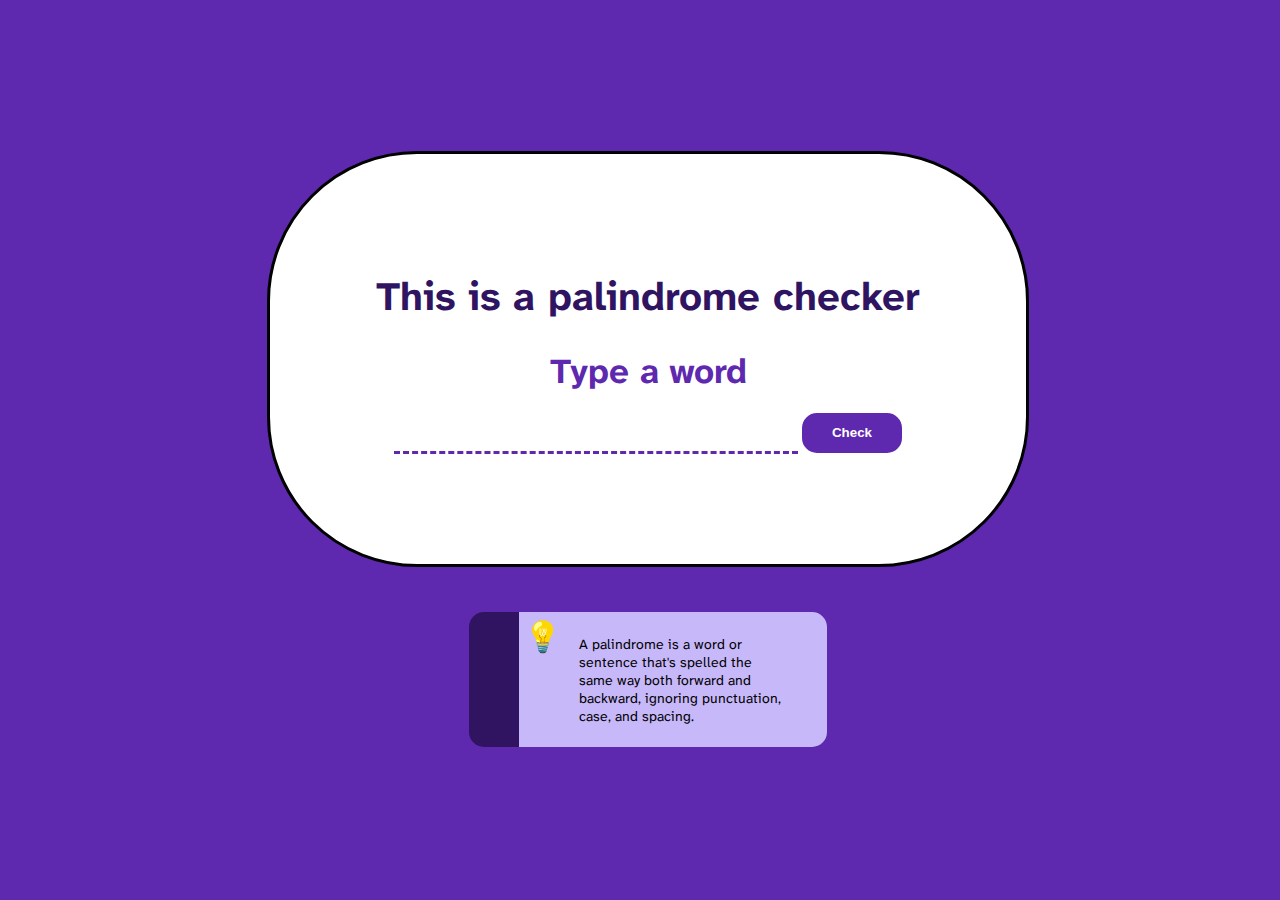
<file: JAVASCRIPT ALGORITHMS AND DATA STRUCTURES/CERTIFICATION PROJECT #1 - PALINDROME CHECKER/index.html>
<!DOCTYPE html>
<html lang="es">
    <head>
        <meta charset="utf-8">
        <meta name="viewport" content="width=device-width, initial-scale=1.0">
        <link rel="stylesheet" href="styles.css">
        <link rel="preconnect" href="https://fonts.googleapis.com">
        <link rel="preconnect" href="https://fonts.gstatic.com" crossorigin>
        <link href="https://fonts.googleapis.com/css2?family=Atkinson+Hyperlegible+Next:ital,wght@0,200..800;1,200..800&display=swap" rel="stylesheet">
        <title>PALINDROME CHECKER</title>
    </head>
    <body>
        <main class="main-section">
            <h1>This is a palindrome checker</h1>
            <div class="container">
                <label for="text-input">Type a word</label>
                <div class="container-btn">
                    <input type="text" id="text-input">
                    <button id="check-btn">Check</button>
                </div>
                <div id="result"></div>
            </div>
            
        </main>
        <div class="container-hint">
            <span class="hint-emoji">💡</span>
            <p class="hint-text">
                A palindrome is a word or sentence that's spelled the same way both forward and backward, ignoring punctuation, case, and spacing.
            </p>
        </div>
        <script src="script.js"></script>
    </body>
</html>
</file>
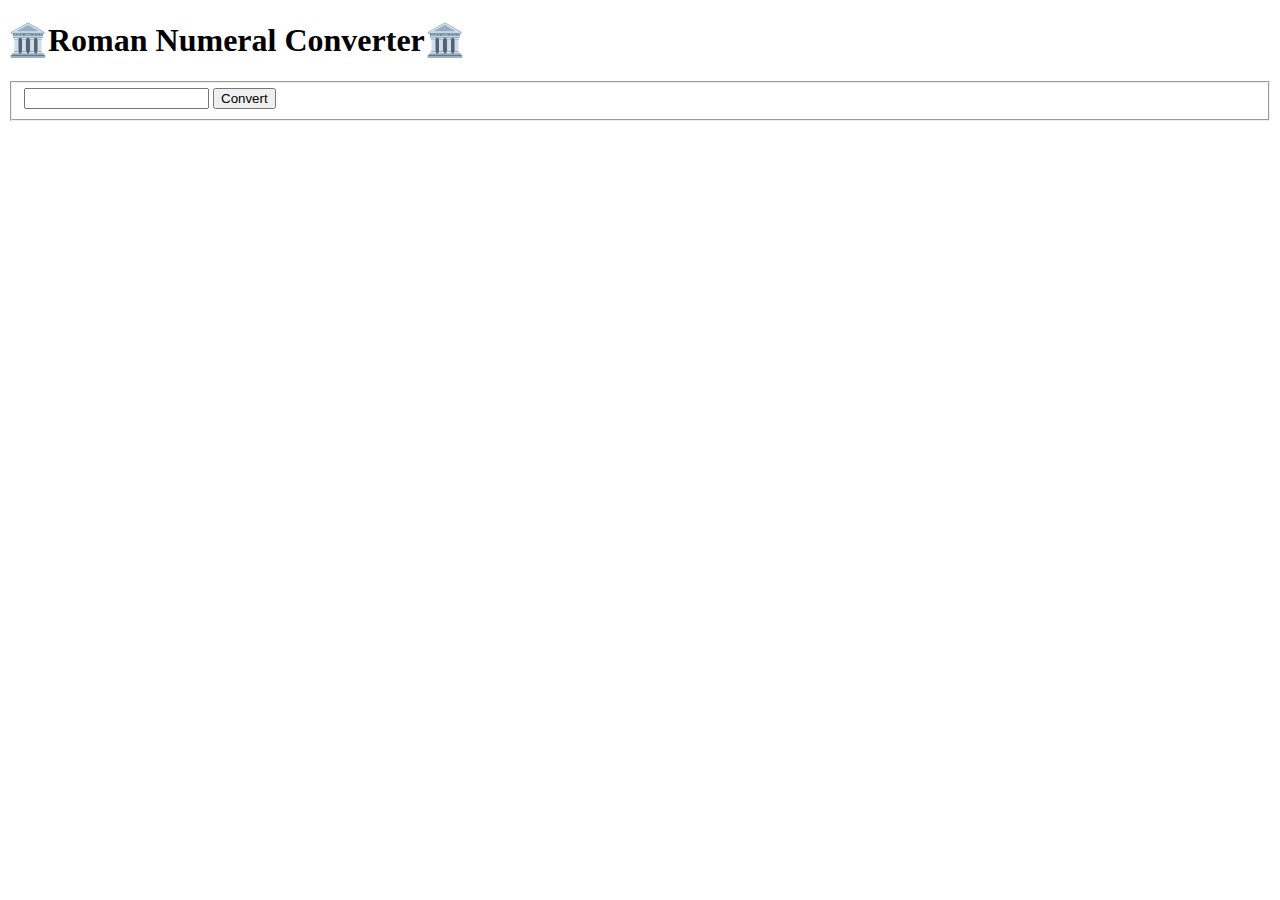
<file: JAVASCRIPT ALGORITHMS AND DATA STRUCTURES/CERTIFICATION PROJECT #2 - ROMAN NUMERAL CONVERTER/index.html>
<!doctype html>
<html lang="en">
<head>
    <meta charset="utf-8">
    <meta name="viewport" content="width=device-width, initial-scale=1.0">
    <link rel="stylesheet" href="styles.css">
    <link rel="icon" href="favicon.svg">
    <link rel="preconnect" href="https://fonts.googleapis.com">
    <link rel="preconnect" href="https://fonts.gstatic.com" crossorigin>
    <link href="https://fonts.googleapis.com/css2?family=Luxurious+Roman&display=swap" rel="stylesheet">
    <title>Roman Numeral Converter</title>
</head>
<body>
    <main>
        <h1>🏛️Roman Numeral Converter🏛️</h1>
        <div id="container">
            <fieldset id="form">
                <label for="number"></label>
                <input type="number" id="number">
                <button id="convert-btn">Convert</button>
            </fieldset>
            <div id="output"></div>
        </div>
    </main>
    <script src="script.js"></script>
</body>
</html>
</file>
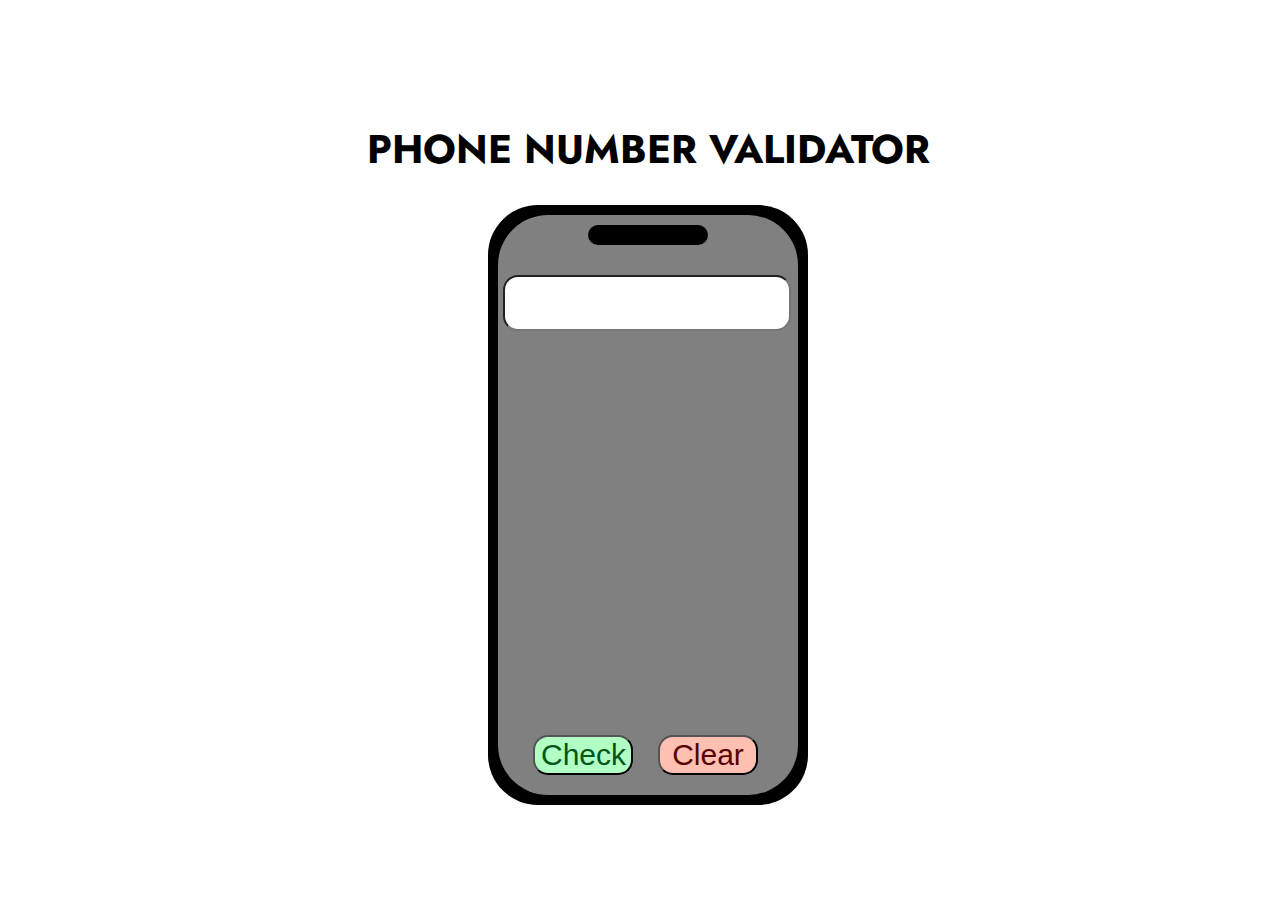
<file: JAVASCRIPT ALGORITHMS AND DATA STRUCTURES/CERTIFICATION PROJECT #3 - PHONE NUMBER VALIDATOR/index.html>
<!DOCTYPE html>
<html lang="en">
<head>
    <meta charset="UTF-8">
    <meta name="viewport" content="width=device-width, initial-scale=1.0">
    <link rel="stylesheet" href="styles.css">
    <link rel="preconnect" href="https://fonts.googleapis.com">
    <link rel="preconnect" href="https://fonts.gstatic.com" crossorigin>
    <link href="https://fonts.googleapis.com/css2?family=Jost:ital,wght@0,100..900;1,100..900&display=swap" rel="stylesheet">
    <title>PHONE NUMBER VALIDATOR</title>
</head>
<body>
    <h1>PHONE NUMBER VALIDATOR</h1>
    <div class="phone-frame">
        <div class="phone-display">
            <div class="phone-camera"></div>
            <input type="number" name="" id="user-input">
            <div id="results-div"></div>
            <div class="btn-group">
                <button id="check-btn">Check</button>
                <button id="clear-btn">Clear</button>
            </div>
        </div>
    </div>




    <script src="script.js"></script>
</body>
</html>
</file>
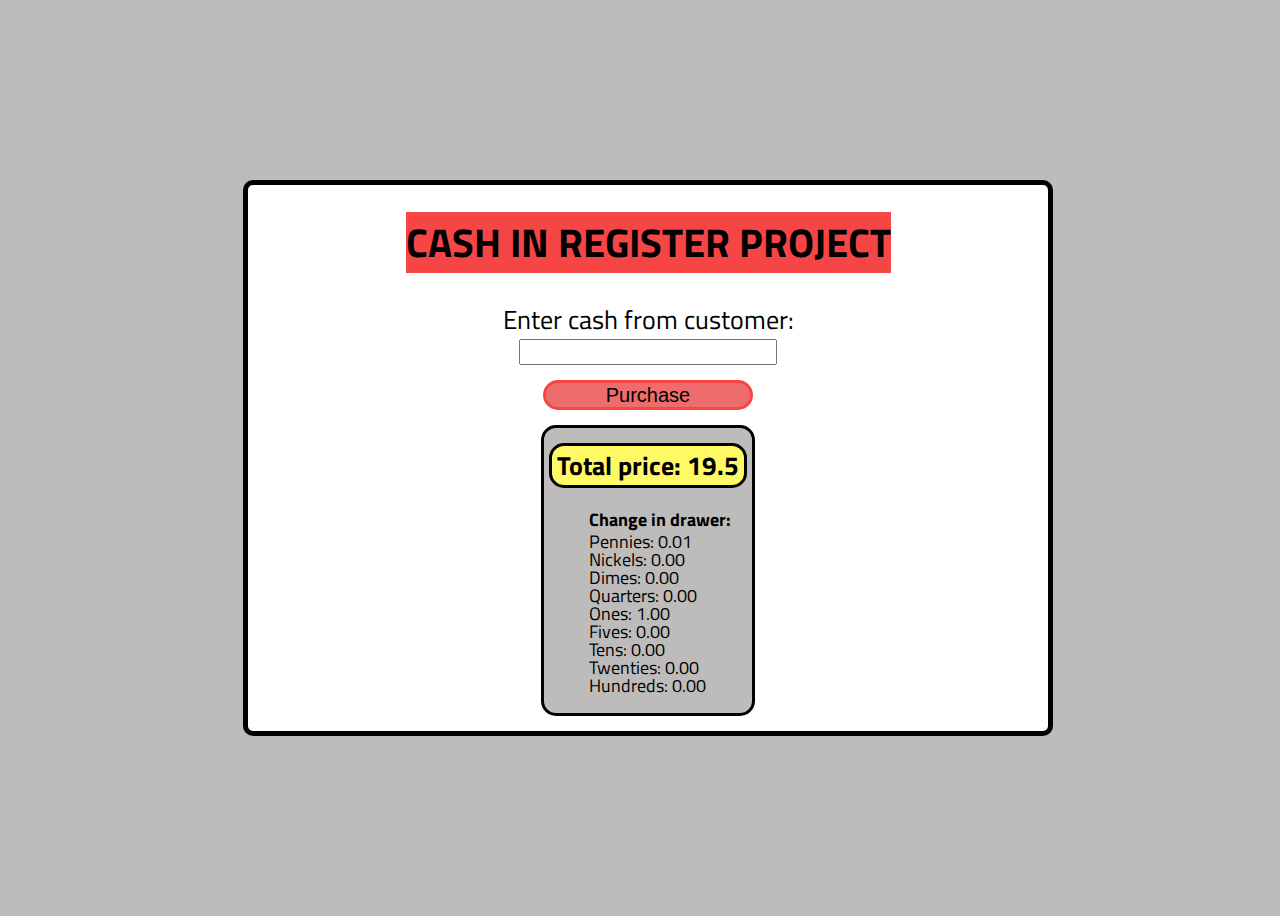
<file: JAVASCRIPT ALGORITHMS AND DATA STRUCTURES/CERTIFICATION PROJECT #4 - CASH REGISTER/index.html>
<!DOCTYPE html>
<html lang="en">
<head>
    <meta charset="UTF-8">
    <meta name="viewport" content="width=device-width, initial-scale=1.0">
    <link rel="stylesheet" href="styles.css">
    <link rel="preconnect" href="https://fonts.googleapis.com">
    <link rel="preconnect" href="https://fonts.gstatic.com" crossorigin>
    <link href="https://fonts.googleapis.com/css2?family=Titillium+Web:ital,wght@0,200;0,300;0,400;0,600;0,700;0,900;1,200;1,300;1,400;1,600;1,700&display=swap" rel="stylesheet">
    <title>CASH IN REGISTER</title>
</head>
<body>
    <main>
        <h1 class="title">CASH IN REGISTER PROJECT</h1>
        <div id="change-due"></div>
        <div class="cash-from-customer">
            <div>Enter cash from customer:</div>
            <input type="number" id="cash">
            <button id="purchase-btn">Purchase</button>
        </div>

        <div class="cash-register">
            <div id="total-price"></div>

            <div id="cash-in-drawer"></div>
        </div>
    </main>
    <script src="script.js"></script>
</body>
</html>
</file>
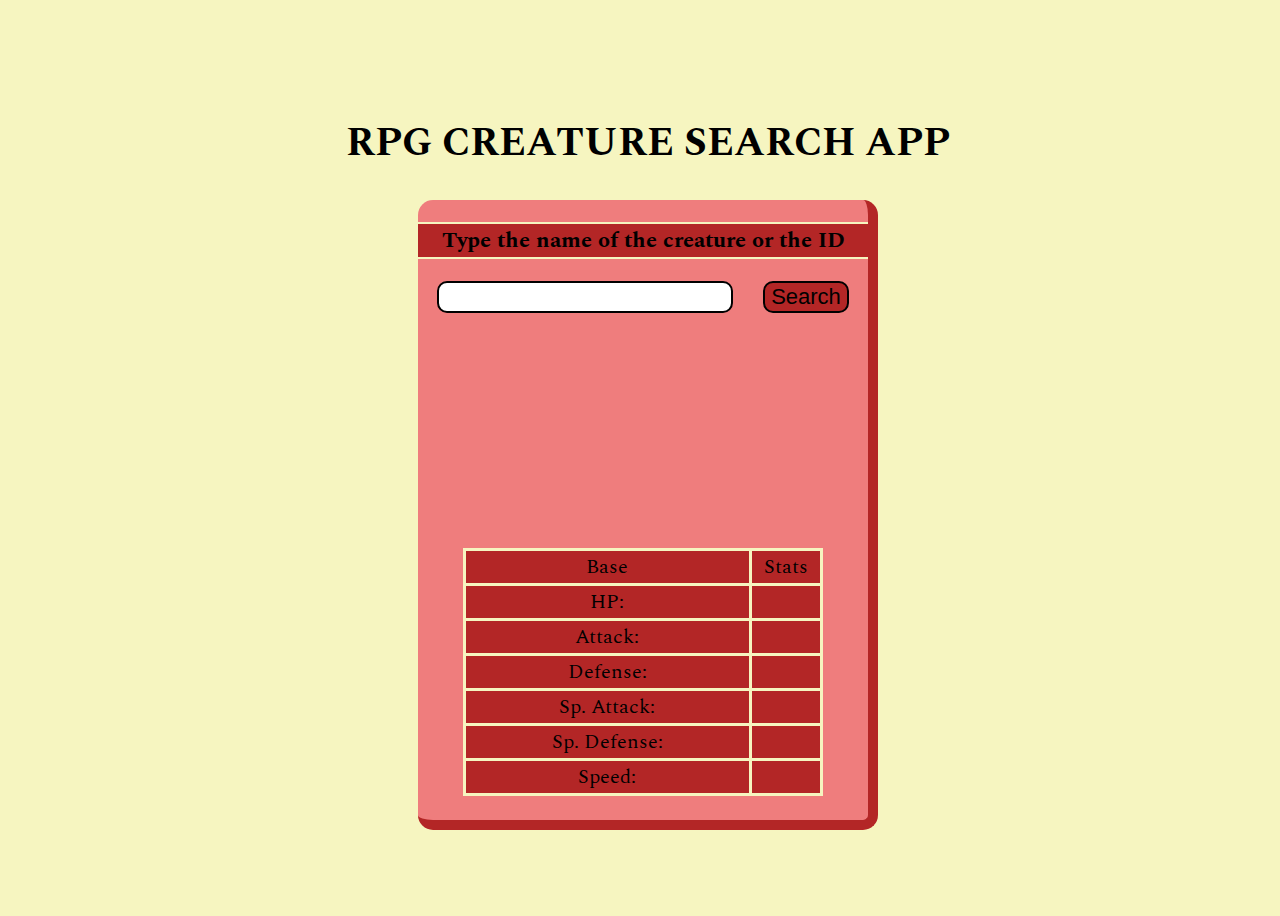
<file: JAVASCRIPT ALGORITHMS AND DATA STRUCTURES/CERTIFICATION PROJECT #5 - RPG CREATURE SEARCH APP/index.html>
<!DOCTYPE html>
<html lang="en">
<head>
    <meta charset="UTF-8">
    <meta name="viewport" content="width=device-width, initial-scale=1.0">
    <link rel="stylesheet" href="styles.css">
    <title>RPG CREATURE SEARCH APP</title>
    <link rel="preconnect" href="https://fonts.googleapis.com">
    <link rel="preconnect" href="https://fonts.gstatic.com" crossorigin>
    <link href="https://fonts.googleapis.com/css2?family=Spectral:ital,wght@0,200;0,300;0,400;0,500;0,600;0,700;0,800;1,200;1,300;1,400;1,500;1,600;1,700;1,800&display=swap" rel="stylesheet">
</head>
<body>
    <main>
        <h1>RPG CREATURE SEARCH APP</h1>
        <div class="container">
            <p>Type the name of the creature or the ID</p>
            <form class="input-container">
                <input type="text" id="search-input" required>
                <button id="search-button">Search</button>
            </form>
            <div class="main-data">
                <span id="creature-name"></span>
                <span id="creature-id"></span>
                <br>
                <span id="weight"></span>
                <span id="height"></span>
                <div id="types"></div>
                <div id="special-name"></div>
                <div id="special-description"></div>
            </div>
            <table class="stats-data">
                <tr>
                    <td>Base</td>
                    <td>Stats</td>
                </tr>
                <tr>
                    <td>HP:</td>
                    <td id="hp"></td>
                </tr>
                <tr>
                    <td>Attack:</td>
                    <td id="attack"></td>
                </tr>
                <tr>
                    <td>Defense:</td>
                    <td id="defense"></td>
                </tr>
                <tr>
                    <td>Sp. Attack:</td>
                    <td id="special-attack"></td>
                </tr>
                <tr>
                    <td>Sp. Defense:</td>
                    <td id="special-defense"></td>
                </tr>
                <tr>
                    <td>Speed:</td>
                    <td id="speed"></td>
                </tr>
            </table>
        </div>
    </main>
    <script src="script.js"></script>
</body>
</html>
</file>
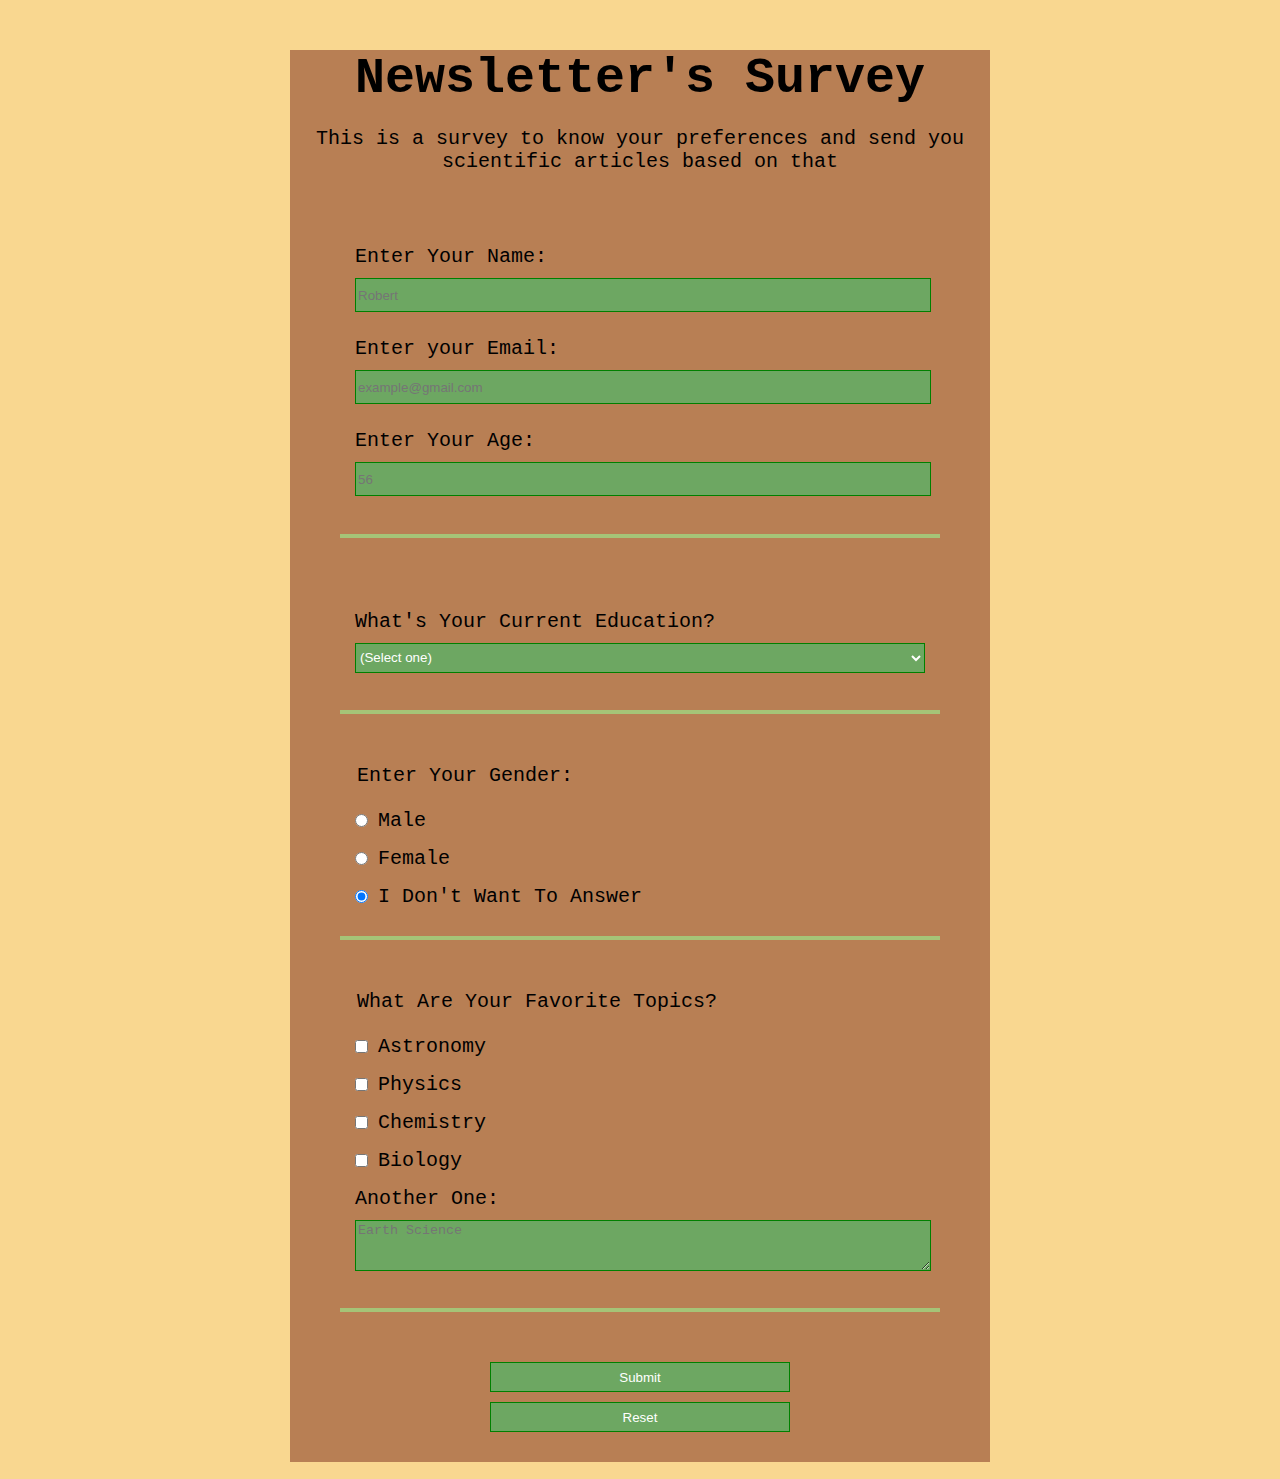
<file: RESPONSIVE WEB DESIGN/CERTIFICATION PROJECT #1 - SURVEY FORM/index.html>
<!doctype html>
<html lang="en">
  <head>
    <meta charset="utf-8">
    <meta name="viewport" content="width=device-width, initial-scale=1">
    <title>Newsletter's Survey</title>
    <link rel="stylesheet" href="styles.css">
  </head>
  <body>
    <div id="transparent-bg">
    <h1 id="title">Newsletter's Survey</h1>
    <p id="description">This is a survey to know your preferences and send you scientific articles based on that</p>
    <form id="survey-form">
      <fieldset>
        <label id="name-label">Enter Your Name: <input id="name" type="text" placeholder="Robert" required/><label>
        <label id="email-label">Enter your Email: <input id="email" type="email" placeholder="example@gmail.com" required/></label>
        <label id="number-label">Enter Your Age: <input id="number" type="number" min="18" max="120" placeholder="56"/></label>
      </fieldset>
      <fieldset>
        <label for="dropdown"> What's Your Current Education?
        <select id="dropdown">
          <option value="">(Select one)</option>
          <option value="Secondary">Secondary</option>
          <option value="Higher-Vocational-Training">Higher Vocational Training</option>
          <option value="Degree">Degree</option>
          <option value="Master-Degree">Master's Degree</option>
          <option value="Bachelor-Degree">Bachelor's Degree</option>
          <option value="Doctorate">Doctorate</option>
        </select>
        </label>
      </fieldset>
      <fieldset>
          <legend>Enter Your Gender: </legend>
        <label for="male">
          <input type="radio" id="male" name="radio-buttons" class="input-middle" value="male">Male</input>
        </label>
        <label for="female">
          <input type="radio"  id="female" name="radio-buttons" class="input-middle" value="female">Female</input>
          </label>
          <label for="No-Answer">
          <input type="radio" id="No-Answer" name="radio-buttons" class="input-middle" value="no-answer" checked>I Don't Want To Answer</input>
      </fieldset>
      <fieldset>
        <legend>What Are Your Favorite Topics?</legend>
        <label for="Astronomy">
          <input type="checkbox" value="Astronomy" id="Astronomy" class="input-middle">Astronomy</input>
        </label>
        <label for="Physics">
          <input type="checkbox" value="Physics" id="Physics" class="input-middle">Physics</input>
        </label>
        <label for="Chemistry">
          <input type="checkbox" value="Chemistry" id="Chemistry" class="input-middle">Chemistry</input>
        </label>
        <label for="Biology">
          <input type="checkbox" value="Biology" id="Biology" class="input-middle">Biology</input>
        </label>
        <label for="text" id="text">Another One: 
          <textarea rows="3" cols="30" placeholder="Earth Science" id="area-text"></textarea>
        </label>
      </fieldset>
      <label class="buttons">
        <input id="submit" type="submit" value="Submit"></input>
        <input id="reset" type="reset" value="Reset"></input>
      </label>
    </form>
</div>
  </body>
</html>
</file>
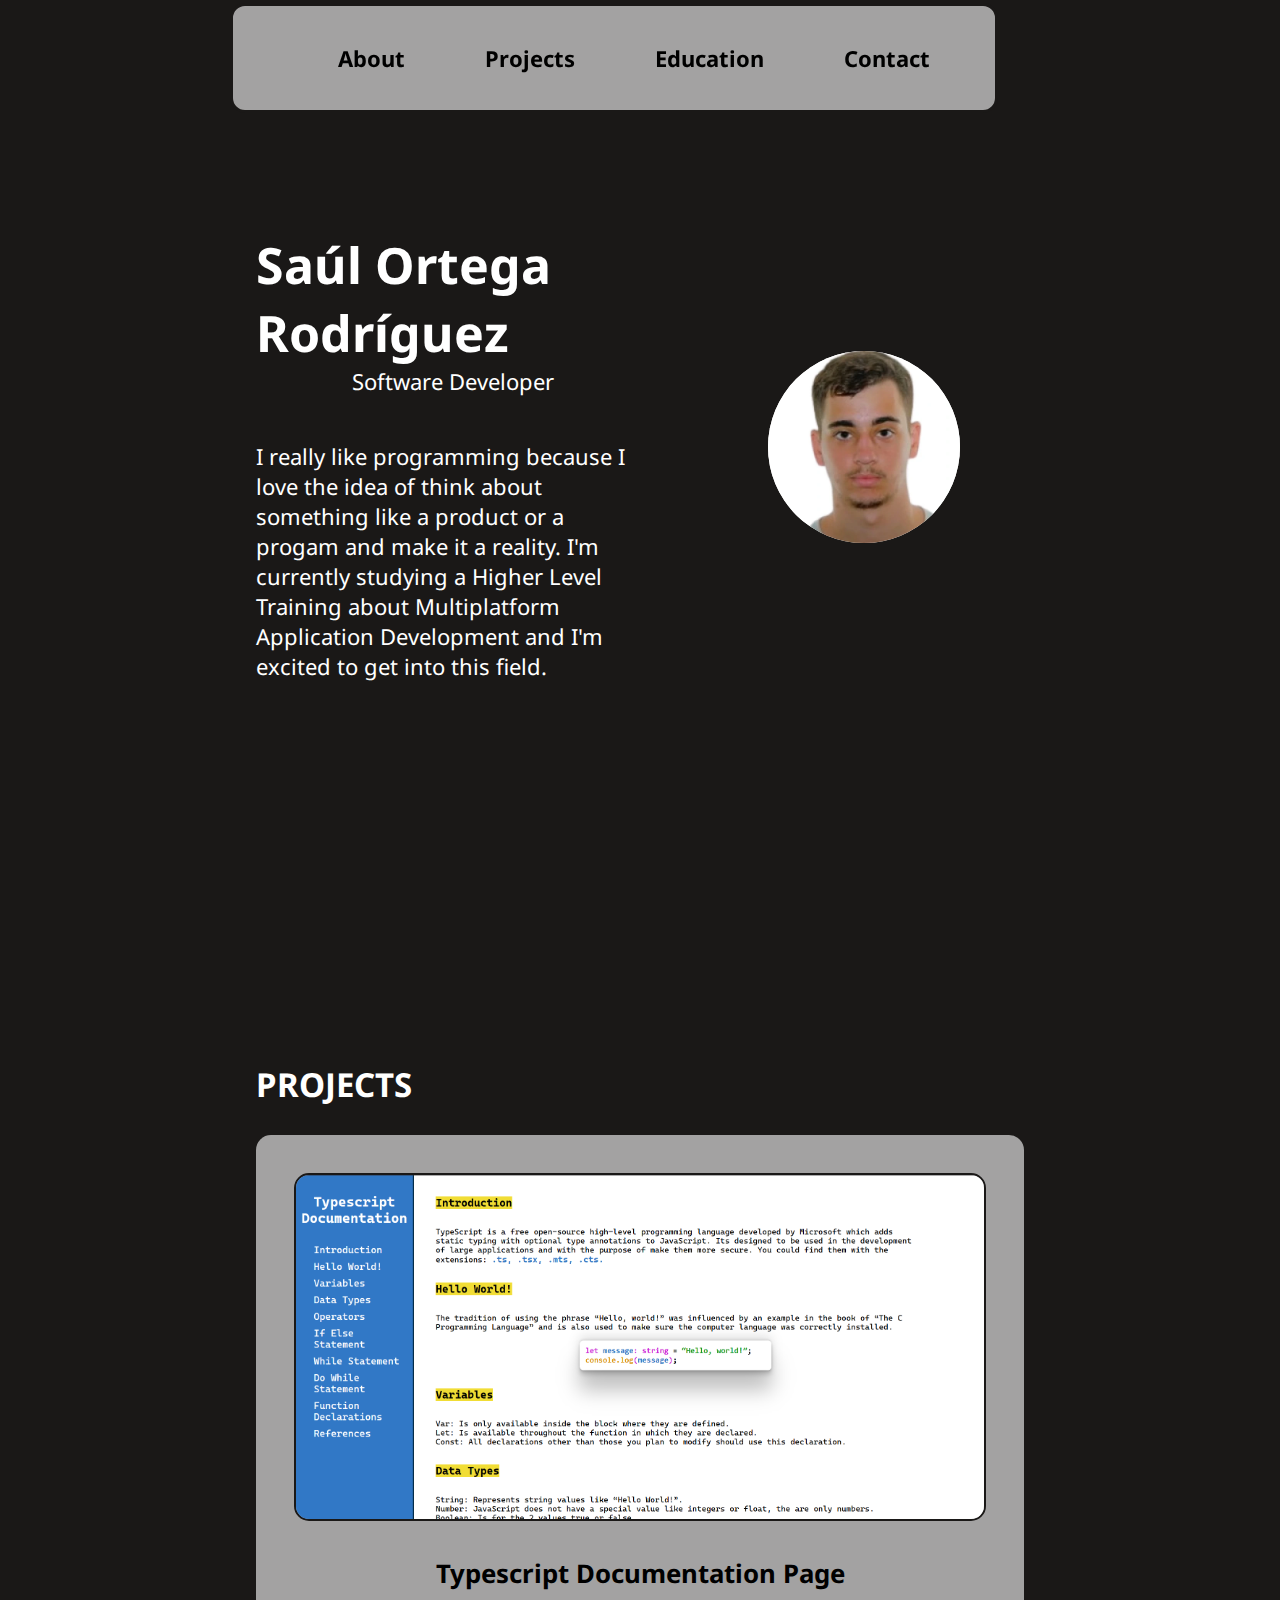
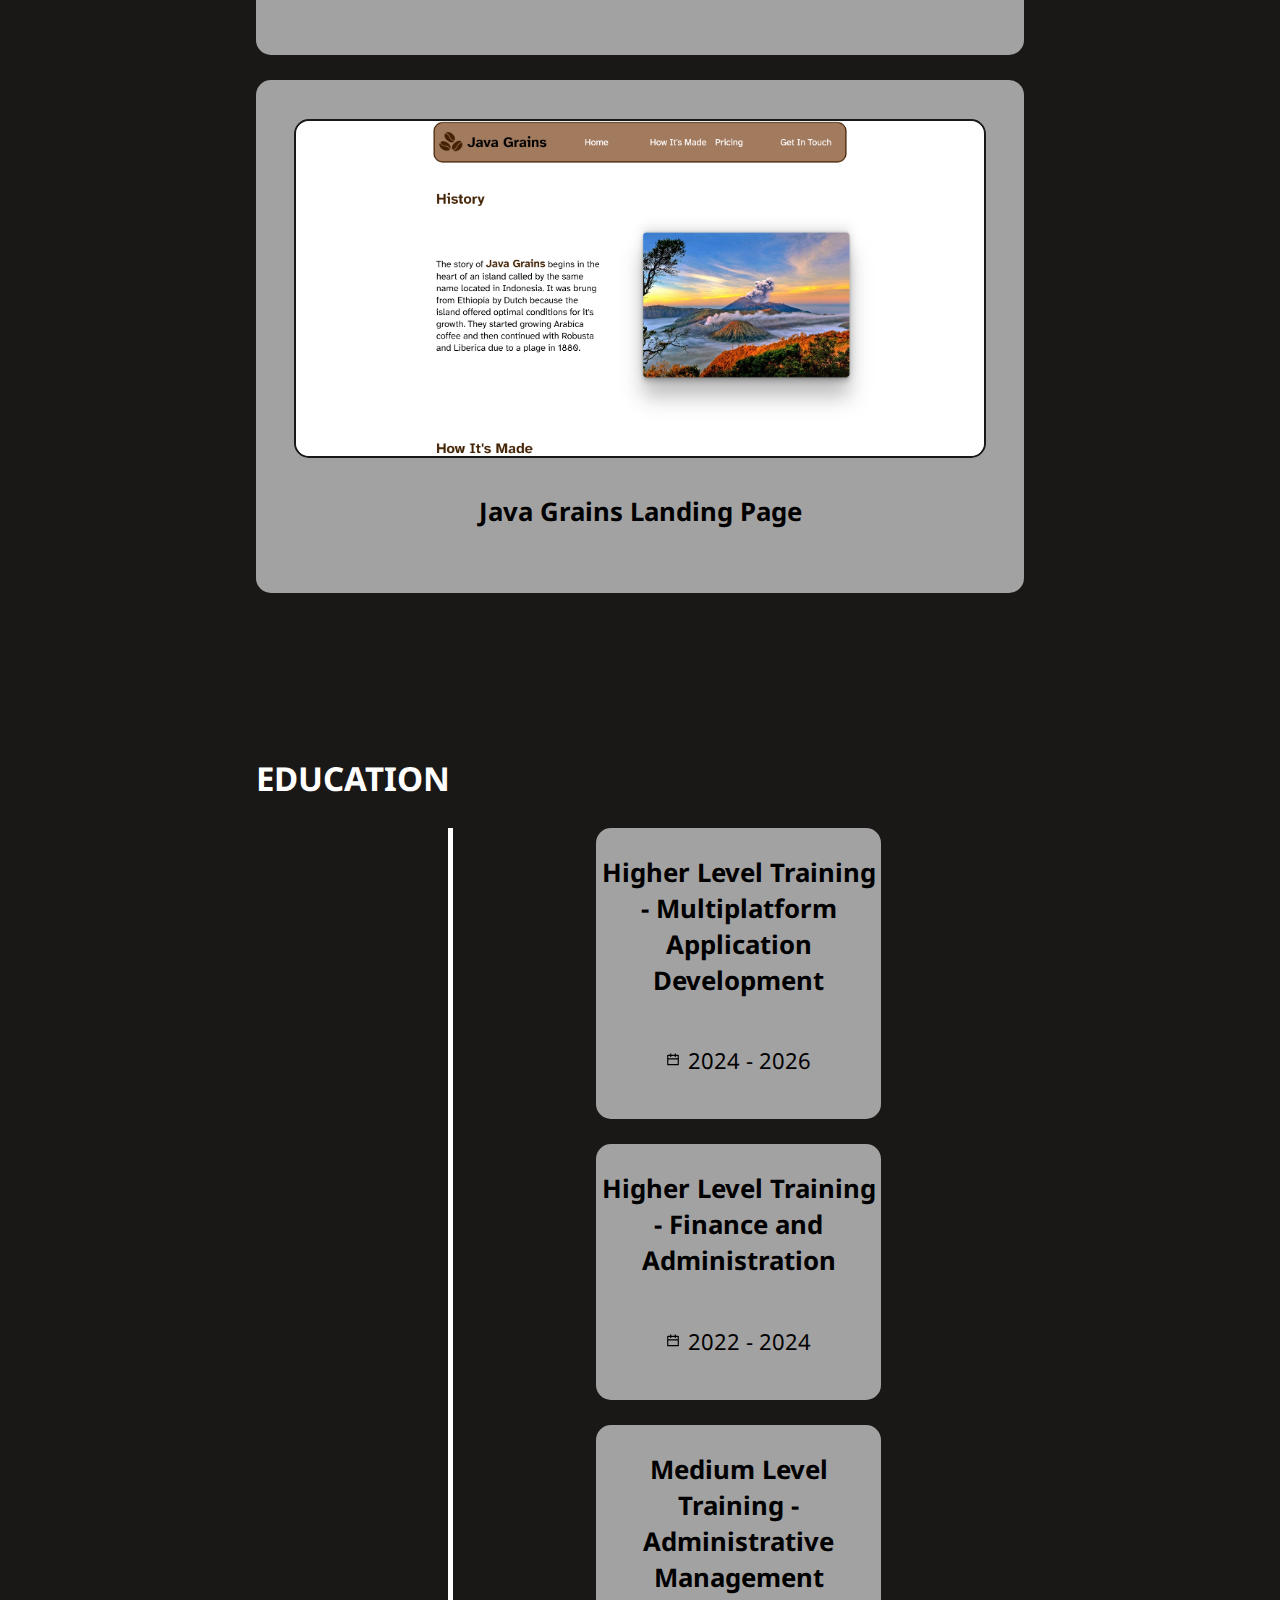
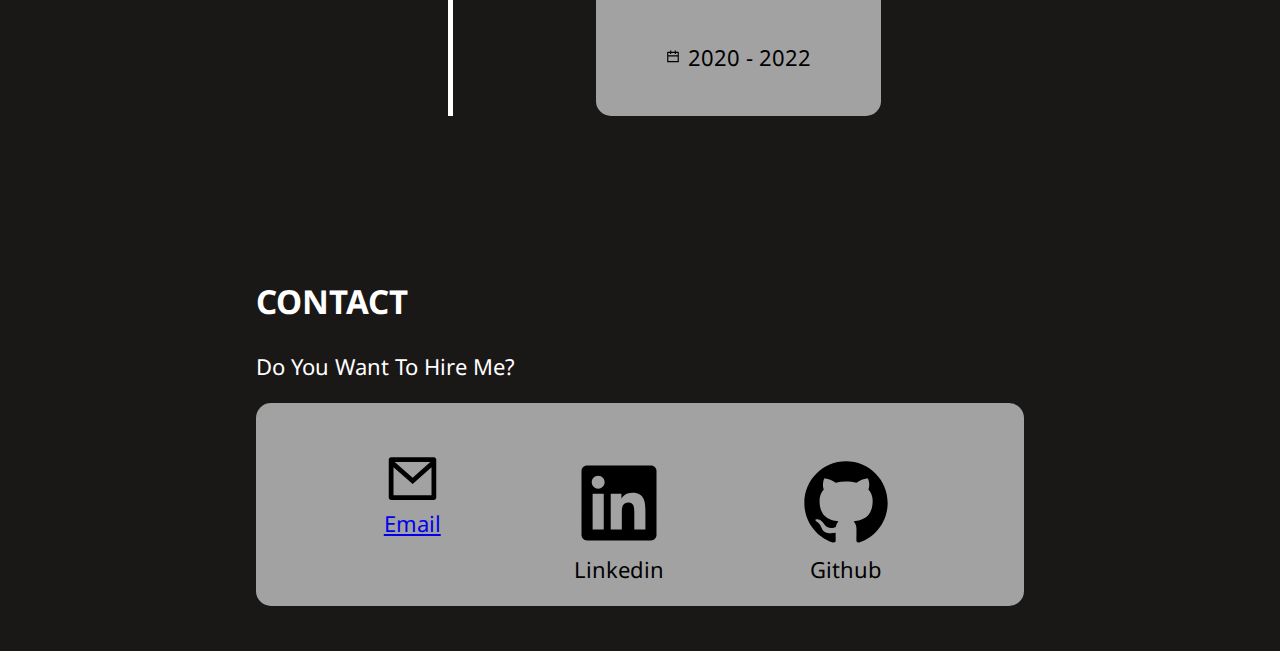
<file: RESPONSIVE WEB DESIGN/CERTIFICATION PROJECT #5 - PERSONAL PORTFOLIO WEBPAGE/index.html>
<!doctype html>
<html lang="en">
    <head>
        <meta charset="utf-8">
        <meta name="viewport" content="width=device-width, initial-scale=1.0">
        <link rel="stylesheet" href="styles.css">
        <link rel="preconnect" href="https://fonts.googleapis.com">
        <link rel="preconnect" href="https://fonts.gstatic.com" crossorigin>
        <link href="https://fonts.googleapis.com/css2?family=Noto+Sans:ital,wght@0,100..900;1,100..900&display=swap" rel="stylesheet">
        <title>Personal Portfolio</title>
    </head>
    <body>  
        <nav id="navbar">
            <ul class="nav-unordered-list">
                <li class="nav-list">
                    <a href="#welcome-section" class="nav-link">
                        <div class="nav-div">About</div>
                    </a>
                </li>
                <li class="nav-list">
                    <a href="#projects" class="nav-link">
                        <div class="nav-div">Projects</div>
                    </a>
                </li>
                <li class="nav-list">
                    <a href="#education" class="nav-link">
                        <div class="nav-div">Education</div>
                    </a>
                </li>
                <li class="nav-list">
                    <a href="#contact" class="nav-link">
                        <div class="nav-div">Contact</div>
                    </a>
                </li>
            </ul>
        </nav>
        <section id="welcome-section">
            <div class="container-welcome">
                <h1>Saúl Ortega Rodríguez</h1>
                <p class="job">Software Developer</p>
                <p class="explanation">
                    I really like programming because I love the idea of think about something like a product or a progam and make it a reality.
                    I'm currently studying a Higher Level Training about Multiplatform Application Development and I'm excited to get into this field.
                </p>
            </div>
            <div class="container-welcome">
                <img src="IMAGES/PROFILE.webp" alt="Image Of Profile" class="profile-image">
            </div>
        </section>
        <section id="projects">
            <h2>PROJECTS</h2>
            <div class="projects-flex">
                <a href="https://personaltypescriptdoc.netlify.app/" class="project-link" target="_blank">
                    <div class="project-tile">
                        <img src="IMAGES/PROJECT-1.webp" alt="Image Of Personal Typescript Documentation Page" class="project-img">
                        <h3 class="project-title">Typescript Documentation Page</h3>
                    </div>
                </a>
                <a href="https://personalproductpage.netlify.app/" class="project-link" target="_blank">
                    <div class="project-tile">
                        <img src="IMAGES/PROJECT-2.webp" alt="Image Of Personal Product Page" class="project-img">
                        <h3 class="project-title">Java Grains Landing Page</h3>
                    </div>
                </a>
            </div>
        </section>
        <section id="education">
            <h2>EDUCATION</h2>
            <div class="education-timeline">
                <div class="education-div">
                    <h3>Higher Level Training - Multiplatform Application Development</h3>
                    <div class="education-date">
                        <img src="IMAGES/CALENDAR-ICON.svg" alt="Calendar Icon" class="education-icon">
                        <p>2024 - 2026</p>
                    </div>
                    <p></p>
                </div>
                <div class="education-div">
                    <h3>Higher Level Training - Finance and Administration</h3>
                    <div class="education-date">
                        <img src="IMAGES/CALENDAR-ICON.svg" alt="Calendar Icon" class="education-icon">
                        <p>2022 - 2024</p>
                    </div>
                    <p></p>
                </div>
                <div class="education-div">
                    <h3>Medium Level Training - Administrative Management</h3>
                    <div class="education-date">
                        <img src="IMAGES/CALENDAR-ICON.svg" alt="Calendar Icon" class="education-icon">
                        <p>2020 - 2022</p>
                    </div>
                    <p></p>
                </div>
            </div>
        </section>
        <section id="contact">
            <h2>CONTACT</h2>
            <p>Do You Want To Hire Me?</p>
            <div class="container-profile">
                <a href="mailto:saulalbertoortegarodriguez@gmail.com" class="profile-link" target="_blank">
                    <img src="IMAGES/EMAIL-ICON.svg" alt="Email Icon" id="profile-icon">
                    <p class="profile-paragraph">Email</p>
                </a>
                <a href="https://www.linkedin.com/in/saul-alberto-ortega-rodriguez-1032b0232/" id="profile-link" target="_blank">
                    <img src="IMAGES/LINKEDIN-ICON.svg" alt="Linkedin Icon" class="profile-icon">
                    <p class="profile-paragraph">Linkedin</p>
                </a>
                <a href="https://github.com/Saul-Ortega" id="profile-link" target="_blank">
                    <img src="IMAGES/GITHUB-ICON.svg" alt="Github Icon" class="profile-icon">
                    <p class="profile-paragraph">Github</p>
                </a>
            </div>
        </section>
    </body>
</html>
</file>
<file: JAVASCRIPT ALGORITHMS AND DATA STRUCTURES/CERTIFICATION PROJECT #1 - PALINDROME CHECKER/styles.css>
:root {
    --background-color1: #5e28af;
    --background-color2: #e5f526;
    --background-color3: #c7b8fa;
    --background-color4: #8375c4;
    --text-color1: #2f1461;
    --text-color2: white;
    --text-color3: #5e28af;
    --text-color4: black;
}

::selection {
    color: var(--text-color4);
    background-color: var(--background-color2);
}

body {
    width: 100vw;
    height: 98vh;
    display: flex;
    flex-direction: column;
    justify-content: center;
    align-items: center;
    background-color: var(--background-color1);
    overflow-x: hidden;
    font-family: 'Atkinson Hyperlegible Next', sans-serif;
}

.main-section {
    background-color: white;
    width: 30vw;
    height: auto;
    padding: 90px;
    border: 3px solid black;
    border-radius: 150px;
}

h1 {
    color: var(--text-color1);
    font-size: 40px;
    text-align: center;
}

.container {
    display: flex;
    flex-direction: column;
    align-items: center;
}

label {
    color: var(--text-color3);
    font-size: 35px;
    font-weight: bold;
}

#text-input {
    margin-top: 20px;
    margin-bottom: 20px;
    width: 400px;
    height: 35px;
    border: none;
    border-bottom: 3px dashed var(--background-color1);
}

#check-btn {
    width: 100px;
    height: 40px;
    background: var(--background-color1);
    color: var(--text-color2);
    font-weight: bold;
    border: 2px solid var(--background-color1);
    border-radius: 15px;
}

#check-btn:hover {
    background-color: var(--background-color2);
    border: 2px solid black;
    color: var(--text-color4);
}

.container-hint {
    width: 17vw;
    height: 5vh;
    padding: 5vh;
    margin-top: 5vh;
    border-left: 50px solid #301461;
    background-color: var(--background-color3);
    color: var(--text-color4);
    border-radius: 15px;
    display: flex;
    justify-content: center;
    align-items: center;
    position: relative;
}

.container-hint:hover {
    background-color: var(--background-color4);
}

.container-hint:hover .hint-emoji {
    transform: rotate(40deg);
    scale: 1.2;
    transition-duration: 0.5s;
}

.hint-emoji {
    font-size: 30px;
    position: absolute;
    left: 0;
    top: 0;
    margin-top: 5px;
    margin-left: 5px;
}

.hint-text {
    margin-left: 15px;
    font-size: 20px;
}

@media only screen and (max-width: 1703px) and (min-width: 1501px) {
    .main-section {
        width: 45vw;
    }

    .hint-text {
        font-size: 19px;
    }
}

@media only screen and (max-width: 1500px) and (min-width: 1115px) {
    .main-section {
        width: 45vw;
    }

    .hint-text {
        font-size: 14px;
    }
}

@media only screen and (max-width: 1114px) and (min-width: 768px) {
    .main-section {
        width: 60vw;
    }

    h1 {
        font-size: 35px;
    }

    .container-btn {
        display: flex;
        justify-content: center;
        align-items: center;
        flex-direction: column;
    }

    #check-btn {
        font-size: 15px;
    }

    .container-hint {
        width: 35vw;
    }
}

@media only screen and (max-width: 767px) and (min-width: 320px) {
    .main-section {
        margin-top: 10vh;
        width: 90vw;
        padding: 0 0 25px 0;
        border-radius: 75px;
    }

    .container-btn {
        display: flex;
        justify-content: center;
        align-items: center;
        flex-direction: column;
    }

    #text-input {
        width: 120%;
    }

    #result {
        margin-top: 25px;
    }

    .container-hint {
        width: 60vw;
        height: 40vh;
    }

    .hint-text {
        margin-left: 25px;
        font-size: 18px;
    }
}
</file>
<file: JAVASCRIPT ALGORITHMS AND DATA STRUCTURES/CERTIFICATION PROJECT #2 - ROMAN NUMERAL CONVERTER/styles.css>
/*QUIERO PONER UNA COMBINACIÓN DEL COLOR DEL MARMOL QUE ES ESTE #bdbdbd Y EL BRONCE ANTIGUO #665d1e*/
::root {
    
}
</file>
<file: JAVASCRIPT ALGORITHMS AND DATA STRUCTURES/CERTIFICATION PROJECT #3 - PHONE NUMBER VALIDATOR/styles.css>
body {
    width: 100vw;
    height: 98vh;
    display: flex;
    flex-direction: column;
    justify-content: center;
    align-items: center;
    font-family: 'Jost';
}

h1 {
    font-size: 40px;
}

.phone-frame {
    width: 320px;
    height: 600px;
    background-color: black;
    border-radius: 50px;
    display: flex;
    align-items: center;
    justify-content: center;
}

.phone-display {
    width: 300px;
    height: 580px;
    background-color: grey;
    border-radius: 50px;
    position: relative;
}

.phone-camera {
    width: 120px;
    height: 20px;
    margin-top: 10px;
    margin: 10px auto 0 auto;
    background-color: black;
    border-radius: 50px;
}

#user-input {
    width: 280px;
    height: 50px;
    border-radius: 15px;
    margin-top: 30px;
    margin-left: 5px;
    font-size: 30px;
}

#results-div {
    font-size: 30px;
    margin-top: 130px;
    text-align: center;
}

.btn-group {
    position: absolute;
    bottom: 20px;
}

#check-btn {
    width: 100px;
    height: 40px;
    font-size: 30px;
    margin-left: 35px;
    border-radius: 15px;
    color: #025618;
    background-color: #b1ffc5;
}

#check-btn:hover {
    color: #b1ffc5;
    background-color: #025618;
}

#clear-btn {
    width: 100px;
    height: 40px;
    font-size: 30px;
    margin-left: 20px;
    border-radius: 15px;
    color: #560202;
    background-color: #ffbfb1;
}

#clear-btn:hover {
    color: #ffbfb1;
    background-color: #560202;
}
</file>
<file: JAVASCRIPT ALGORITHMS AND DATA STRUCTURES/CERTIFICATION PROJECT #4 - CASH REGISTER/styles.css>
body {
    display: flex;
    flex-direction: column;
    align-items: center;
    justify-content: center;
    font-family: 'Titillium Web';
    height: 100vh;
    width: 100vw;
    overflow-x: hidden;
    font-size: 26px;
    background-color: #bdbcbb;
}

::selection {
    background-color: #f64545;
}

main {
    display: flex;
    flex-direction: column;
    align-items: center;
    background-color: white;
    max-width: 800px;
    width: 80%;
    border-radius: 10px;
    border: 5px solid black
}

.title {
    font-size: 40px;
    background-color: #f64545;
}

#change-due {
    width: 50%;
    font-size: 20px;
    text-align: center;
}

.cash-from-customer {
    display: flex;
    flex-direction: column;
    align-items: center;
}

#cash {
    width: 250px;
    height: 20px;
}

#purchase-btn {
    width: 210px;
    height: 30px;
    margin-top: 15px;
    background-color: #ee6c6c;
    border: 3px solid #f64545;
    border-radius: 15px;
    font-size: 20px;
}

#purchase-btn:hover {
    background-color: #bdbcbb;
    border: 3px solid black;
}

.cash-register {
    margin-top: 15px;
    margin-bottom: 15px;
    background-color: #bdbcbb;
    padding: 0 5px 0 5px;
    border-radius: 15px;
    border: 3px solid black;
}

#total-price {
    margin-top: 15px;
    font-weight: bold;
    background-color: #fff965;
    border-radius: 15px;
    border: 3px solid black;
    text-align: center;
    padding: 0 5px 0 5px;
}

.cid-list {
    font-size: 18px;
    list-style: none;
}

.list-title {
    font-weight: bold;
}

.cid-list-content {
    line-height: 1;
}
</file>
<file: JAVASCRIPT ALGORITHMS AND DATA STRUCTURES/CERTIFICATION PROJECT #5 - RPG CREATURE SEARCH APP/styles.css>
body {
    width: 100vw;
    overflow-x: hidden;
    overflow-y: hidden;
    font-family: 'Spectral';
    font-size: 20px;
    background: #f6f5c0;
}

main {
    display: flex;
    flex-direction: column;
    align-items: center;
    justify-content: center;
    height: 100vh;
}

.container {
    min-height: 620px;
    min-width: 450px;
    background-color: #ef7d7d;
    border-radius: 15px;
    border-right: 10px solid #b32626;
    border-bottom: 10px solid #b32626;
}

p {
    text-align: center;
    font-size: 22px;
    font-weight: bold;
    background-color: #b32626;
    border-top: 2px solid #f6f5c0;
    border-bottom: 2px solid #f6f5c0;
}

.input-container {
    display: flex;
    justify-content: center;
}

#search-input {
    font-size: 22px;
    border-radius: 10px;
    border: 2px solid black;
}

#search-button {
    font-size: 22px;
    background-color: #b32626;
    border-radius: 10px;
    border: 2px solid black;
    margin-left: 30px;
}

#search-button:hover {
    background-color: #f6f5c0;
}

.main-data {
    width: 360px;
    height: 220px;
    margin: 15px auto 0 auto;
}

#creature-name {
    font-weight: bold;
    font-size: 25px;
}

.creature-type {
    font-size: 16px;
    margin-right: 15px;
    background-color: white;
    border-radius: 10px;
}

#special-name {
    font-weight: bold;
    margin-top: 15px;
}

table, th, td {
    width: 80%;
    background-color: #b32626;
    border: 3px solid #f6f5c0;
    border-collapse: collapse;
    text-align: center;
    margin: 0 auto;
}
</file>
<file: RESPONSIVE WEB DESIGN/CERTIFICATION PROJECT #1 - SURVEY FORM/styles.css>
body{
    background-color: #f9d790;
    width: 100%;
    height: 100vh;
    margin: 0;
    font-size: 20px;
    font-family: Monospace;
  }
  #transparent-bg {
    background-color: rgb(120,40,23,0.5);
    width: 100%;
    margin: 50px auto 0 auto;
    max-width: 700px;
  }
  #title, #description{
    margin: 20px auto;
    text-align: center;
  }
  h1 {
    font-size: 50px;
  }
  p {
    font-size: 20px;
  }
  form {
    max-width: 600px;
    min-width: 300px;
    margin: 0 auto;
  }
  fieldset{
    border: none;
    border-bottom: 4px solid #a5c477;
    margin: 50px 0px;
    
  }
  label {
    display: block;
    margin: 15px 0;
  }
  .input-middle {
    vertical-align: middle;
  }
  #area-text {
    vertical-align: middle;
  }
  input, textarea, select {
    background-color: #6DA762;
    border: 1px solid #6DA762;
    color: white;
    border-color: green;
    width: 100%;
    min-height: 30px;
    margin: 10px 0;
  }
  input[type="radio"] {
    width: unset;
    min-height: 15px;
    margin: 0 10px 0 0;
  }
  input[type="checkbox"] {
    width: unset;
    min-height: 15px;
    margin: 0 10px 0 0;
  }
  input[type="submit"], input[type="reset"] {
    color: white;
    
    min-width: 150px;
    max-width: 300px;
    border-color: green;
    margin: 5px auto 10px auto;
    height: 30px;
    display: block; 
  }
  .buttons {
    padding-bottom: 20px;
  }
</file>
<file: RESPONSIVE WEB DESIGN/CERTIFICATION PROJECT #5 - PERSONAL PORTFOLIO WEBPAGE/styles.css>
:root {
    --background-color1: rgb(26, 24, 23);
    --background-color2: rgba(255, 255, 255, 0.6);
    --background-color3: rgb(255, 255, 255);
    --text-color1: rgb(255, 255, 255);
    --text-color2: rgb(0, 0, 0);
}

::selection {
    background-color: var(--background-color3);
    color: var(--text-color2);
}

* {
    scroll-behavior: smooth;
    box-sizing: border-box;
}

body {
    width: 100vw;
    background-color: var(--background-color1);
    color: var(--text-color1);
    font-family: 'Noto Sans', 'sans-serif';
    margin: 0;
    padding: 0;
    font-size: 22px;
    overflow-x: hidden;
}

#navbar {
    width: 60vw;
    height: fit-content;
    background-color: var(--background-color2);
    backdrop-filter: blur(10px);
    position: fixed;
    border: 3px solid var(--background-color1);
    border-radius: 15px;
    top: 3px;
    left: 18vw;
}

.nav-unordered-list {
    display: flex;
    flex-direction: row;
    justify-content: space-evenly;
}

.nav-list {
    list-style: none;
}

.nav-link {
    text-decoration: none;
}

.nav-div {
    padding: 15px;
    color: var(--text-color2);
    font-weight: bold;
}

.nav-div:hover {
    background-color: var(--background-color1);
    color: var(--text-color1);
    border-radius: 15px;
}

#welcome-section {
    height: 100vh;
    margin: 0 auto;
    display: flex;
    flex-direction: row;
    align-items: center;
}

section {
    width: 60vw;
    margin: 0 auto;
}

.container-welcome {
    width: 50%;
}

h1 {
    font-weight: bold;
    font-size: 50px;
}

.job {
  margin-top: -35px;
  margin-left: 25%;  
}

.explanation {
    margin-top: 5vh;
}

.profile-image {
    width: 15vw;
    height: 15vw;
    object-fit: contain;
    border-radius: 50%;
    background-color: var(--background-color3);
    margin-left: 10vw;
}

h2 {
    padding-top: 15vh;
}

.projects-flex {
    display: flex;
    flex-direction: column;
    align-items: center;
    justify-content: center;
    gap: 25px;
}

.project-link {
    color: var(--text-color2);
    text-decoration: none;
}

.project-tile {
    padding: 5%;
    background-color: var(--background-color2);
    display: flex;
    flex-direction: column;
    align-items: center;
    justify-content: center;
    border-radius: 15px;
}

.project-img {
    width: 100%;
    object-fit: contain;
    border-radius: 15px;
    border: 2px solid var(--background-color1);
}

.project-title {
    margin-top: 5%;
}

.education-timeline {
    border-left: 5px solid var(--background-color3);
    display: flex;
    flex-direction: column;
    align-items: center;
    gap: 25px;
    margin-left: 25%;
}

.education-div {
    background-color: var(--background-color2);
    color: var(--text-color2);
    width: 50%;
    text-align: center;
    border-radius: 15px;
}

.education-date {
    display: flex;
    flex-direction: row;
    align-items: center;
    justify-content: center;
}

.education-icon {
    width: 5%;
    height: 5%;
    margin-right: 3%;
}

#contact {
    padding-bottom: 5vh;
}

#profile-link {
    text-decoration: none;
    text-align: center;
    color: var(--text-color2);
}

.container-profile {
    display: flex;
    flex-direction: row;
    align-items: center;
    justify-content: space-evenly;
    background-color: var(--background-color2);
    border-radius: 15px;
}

.profile-icon {
    width: 100px;
    height: 100px;
    margin-top: 50px;
}

.profile-paragraph {
    margin-top: -5px;
}

@media only screen and (max-width: 1114px) and (min-width: 768px) {
    body {
        font-size: 19px;
    }

    h1 {
        font-size: 25px;
    }

    .job {
        margin-top: -10px;
        margin-left: 0;
    }

    .profile-image {
        width: 25vw;
        height: auto;
    }
}
</file>
